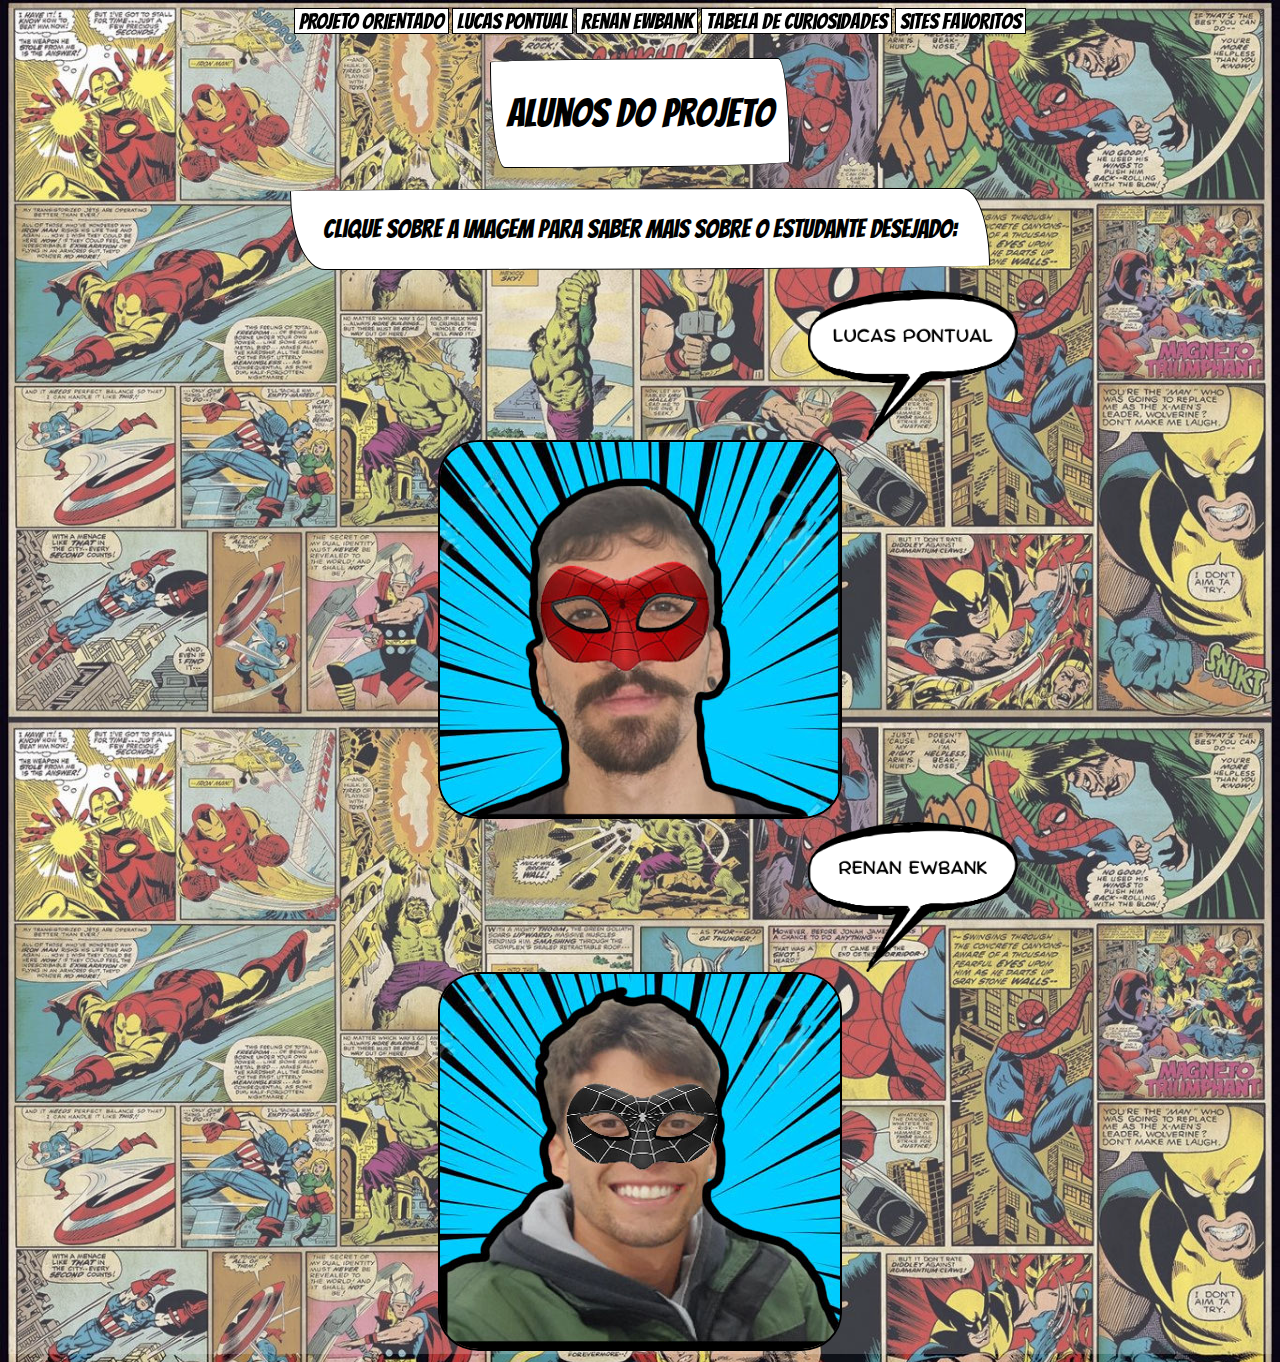
<file: index.html>
<!DOCTYPE html>
<html lang="en">
<head>
    <meta charset="UTF-8">
    <title>Projeto Orientado | Sistemas Para Internet</title>
    <link rel="stylesheet" href="main.css">
    <meta name="viewport" content="width=device-width, initial-scale=1">

</head>
<body id="home">
    <div class="fundo">
   <header>
        <!-- <div id="boxlogo"><a href="#home"><h1 id="logo">PROJETO ORIENTADO</h1></a></div> -->
    <nav>
        <ul id="ulnav">
        <li><a href="#home" class="navlink">PROJETO ORIENTADO</a></li>
        <li><a href="lucaspontual.html" class="navlink">Lucas Pontual</a> </li>
        <li><a href="renanewbank.html" class="navlink">Renan Ewbank</a></li>
        <li><a href="tabela.html" class="navlink">Tabela de curiosidades</a></li>
        <li><a href="Sites.html" class="navlink">Sites Favoritos</a></li>
    </ul>
</nav>
</header>
    <main>

<div class="comicbox1"><h2>Alunos do projeto</h2></div>

<div class="comicbox2"><p id="clickimagem">Clique sobre a imagem para saber mais sobre o estudante desejado:</p></div>
<div id="balaolucas"><img src="imgs/lucasbalao.png" alt="Balão de fala com escrita Lucas Pontual"></div>


<div class="trocaimagem">
<a href="lucaspontual.html">
    <img src="imgs/lucasmask3por4.jpg" alt="Foto 3 por 4 de Lucas Pontual com máscara de homem aranha na cor vermelha" class="trespor4" id="trespor4mask">
<img src="imgs/3por4.jpg" alt="Foto 3 por 4 de Lucas Pontual (original)" class="trespor4  trespor4original"></a>
</div>


<div id="balaorenan"><img src="imgs/renanbalao.png" alt="Balão de fala com escrita Renan Ewbank"></div>
<div class="trocaimagem">
<a href="renanewbank.html">
<img src="imgs/renanmask3por4.jpg" alt="Foto 3 por 4 de Renan Ewbank com máscara de homem aranha na cor preta" class="trespor4">
<img src="imgs/renan3por4.jpg" alt="Foto 3 por 4 de Renan Ewbank (original)" class="trespor4original trespor4">
</a>
</div>
</main>

</div>
</body>

</html>
</file>
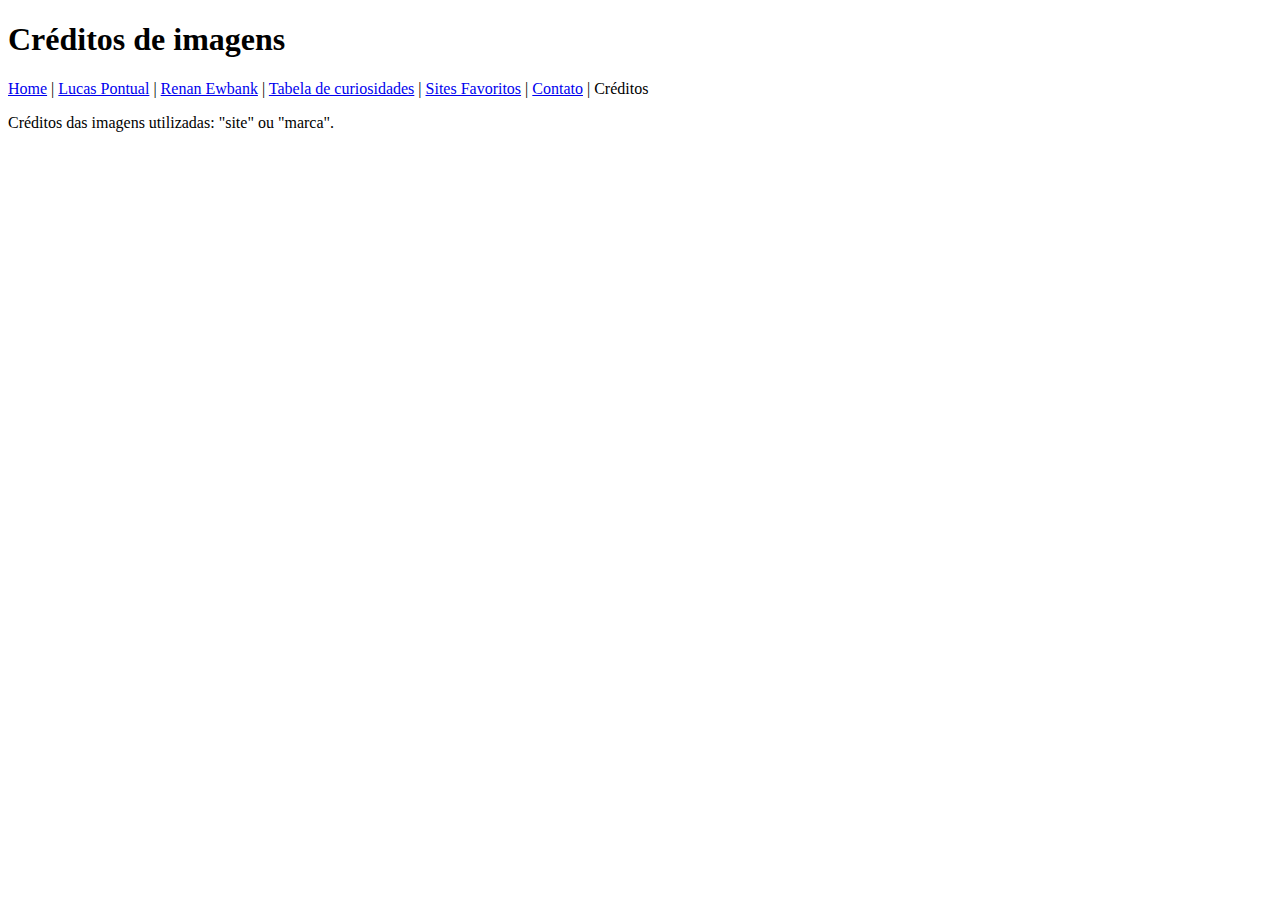
<file: cred.html>
<!DOCTYPE html>
<html lang="pt-br">
<head>
    <meta charset="UTF-8">

    <title>Créditos | Sistemas para Internet</title>
</head>
<body>
    <h1>Créditos de imagens</h1>

    <p>
        <a href="index.html">Home</a> | <a href="lucaspontual.html">Lucas Pontual</a> | <a href="renanewbank.html">Renan Ewbank</a> | <a href="tabela.html">Tabela de curiosidades</a> | <a href="Sites.html">Sites Favoritos</a> | <a href="form.html">Contato</a> | Créditos
    </p>

    <p>Créditos das imagens utilizadas: "site" ou "marca".</p>

</body>
</html>
</file>
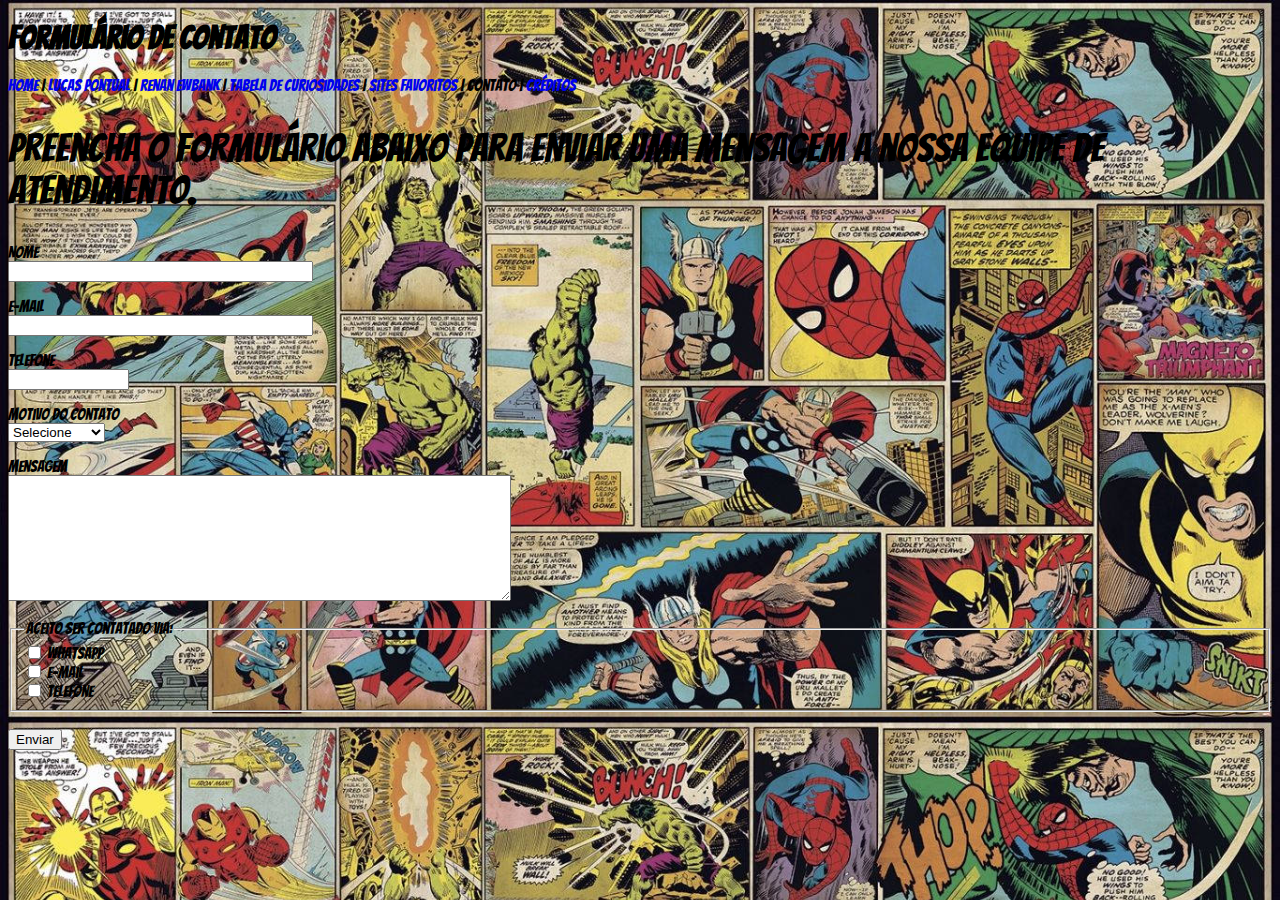
<file: form.html>
<!DOCTYPE html>
<html lang="pt-br">
<head>
    <meta charset="UTF-8">
    <link rel="stylesheet" href="main.css">
    <title>Contato | Sistemas para Internet</title>
</head>
<body>

    <h1>Formulário de Contato</h1>

    <p><a href="index.html">Home</a> | <a href="lucaspontual.html">Lucas Pontual</a> | <a href="renanewbank.html">Renan Ewbank</a> | <a href="tabela.html">Tabela de curiosidades</a> | <a href="Sites.html">Sites Favoritos</a> | Contato | <a href="cred.html">Créditos</a>
    </p>

    <h2>Preencha o formulário abaixo para enviar uma mensagem a nossa equipe de atendimento.</h2>

        <form method="post" action="http://hub.fatecrl.edu.br/sobrino/recebe-v2.php">
        <p>
            <label for="nome">Nome</label><br>
            <input type="text" name="nome" id="nome" size="35" maxlength="35">
        </p> 

        <p>
            <label for="email">E-mail</label><br> 
            <input type="email" name="email" id="email" size="35" maxlength="50">
        </p>

        <p>
            <label for="telefone">Telefone</label><br>
            <input type="tel" name="telefone" id="telefone" size="12" maxlength="12">
        </p>

        <p>
            <label for="motivo-contato">Motivo do contato</label><br>

            <select name="motivo-contato" id="motivo-contato">

                <option value="">Selecione</option>
                <option value="sugestao">Sugestão</option>
                <option value="informacao">Informação</option>
                <option value="elogio">Elogio</option>
                <option value="solicitacao">Solicitação</option>
                <option value="reclamacao">Reclamação</option>

            </select>

            <p>
                <label for="mensagem">Mensagem</label><br>
                <textarea name="mensagem" id="mensagem" rows="8" cols="60"></textarea> 
            </p>

        <fieldset>
            <legend>Aceito ser contatado via:</legend>

            <input type="checkbox" name="aceita-contato[]" value="whatsapp" id="aceita-contato-whatsapp">
            <label for="aceita-contato-whatsapp">WhatsApp</label><br>

            <input type="checkbox" name="aceita-contato[]" value="email" id="aceita-contato-e-mail">
            <label for="aceita-contato-e-mail">E-mail</label><br>

            <input type="checkbox" name="aceita-contato[]" value="telefone" id="aceita-contato-telefone">
            <label for="aceita-contato-telefone">Telefone</label>

        </fieldset><br>

        <button type="submit">Enviar</button>

        </form>


</body>
</html>
</file>
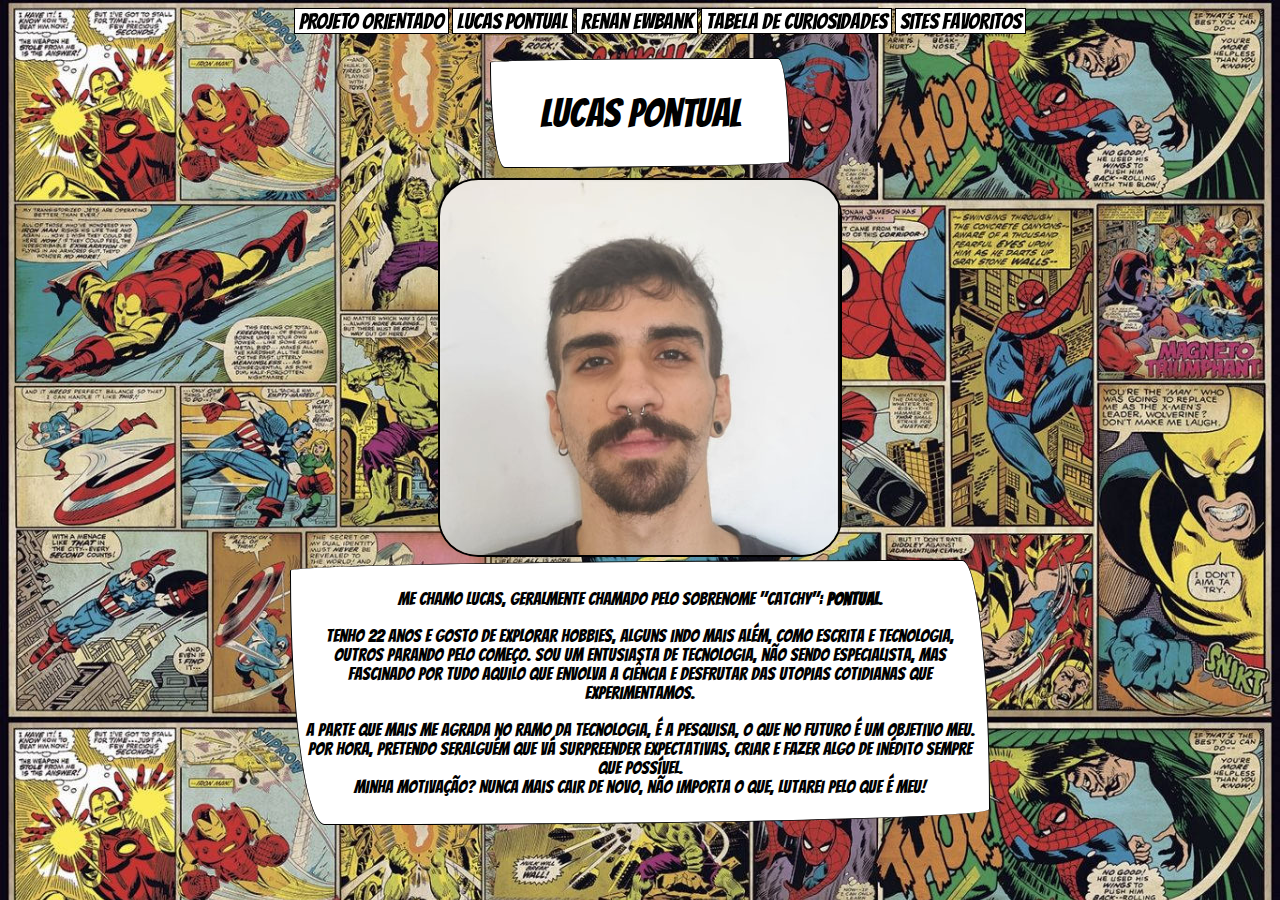
<file: lucaspontual.html>
<!DOCTYPE html>
<html lang="en">
<head>
    <meta charset="UTF-8">
    <link rel="stylesheet" href="main.css">
    <title>Lucas Pontual | Sistemas Para Internet</title>
    <style>
main{
    padding-top: 30px;
}
#desc{
    width: 700px;
    text-align: center;
    font-size: 18px;
    padding: 10px;
}
h2{
    text-align: center;
}
#nome{
    margin-bottom: 10px;
}
    </style>
</head>

<body>
    <header>
    <nav>
        <ul id="ulnav">
        <li><a href="index.html" class="navlink">PROJETO ORIENTADO</a></li>
        <li><a href="lucaspontual.html" class="navlink">Lucas Pontual</a> </li>
        <li><a href="renanewbank.html" class="navlink">Renan Ewbank</a></li>
        <li><a href="tabela.html" class="navlink">Tabela de curiosidades</a></li>
        <li><a href="Sites.html" class="navlink">Sites Favoritos</a></li>
    </ul>
    </nav>
</header>
<main>
    <div class="comicbox1" id="nome"><h2>Lucas Pontual</h2></div>
    <img src="imgs/3por4.jpg" class="trespor4" alt="foto 3 por 4 de Lucas Pontual">

    <div class="comicbox1" id="desc"><p>
    Me chamo Lucas, geralmente chamado pelo sobrenome "catchy": <b>Pontual</b>.</p>
    <p>Tenho 22 anos e gosto de explorar hobbies, alguns indo mais além, como escrita e tecnologia, outros parando pelo começo.
    Sou um entusiasta de tecnologia, não sendo especialista, mas fascinado por tudo aquilo que envolva a ciência e desfrutar das utopias cotidianas que experimentamos.</p>
    <p>A parte que mais me agrada no ramo da tecnologia, é a pesquisa, o que no futuro é um objetivo meu. <br> Por hora, pretendo seralguém que vá surpreender expectativas, criar e fazer algo de inédito sempre que possível.<br>
    Minha motivação? Nunca mais cair de novo, não importa o que, lutarei pelo que é meu!</p></div>
</main>
</body>
</html>
</file>
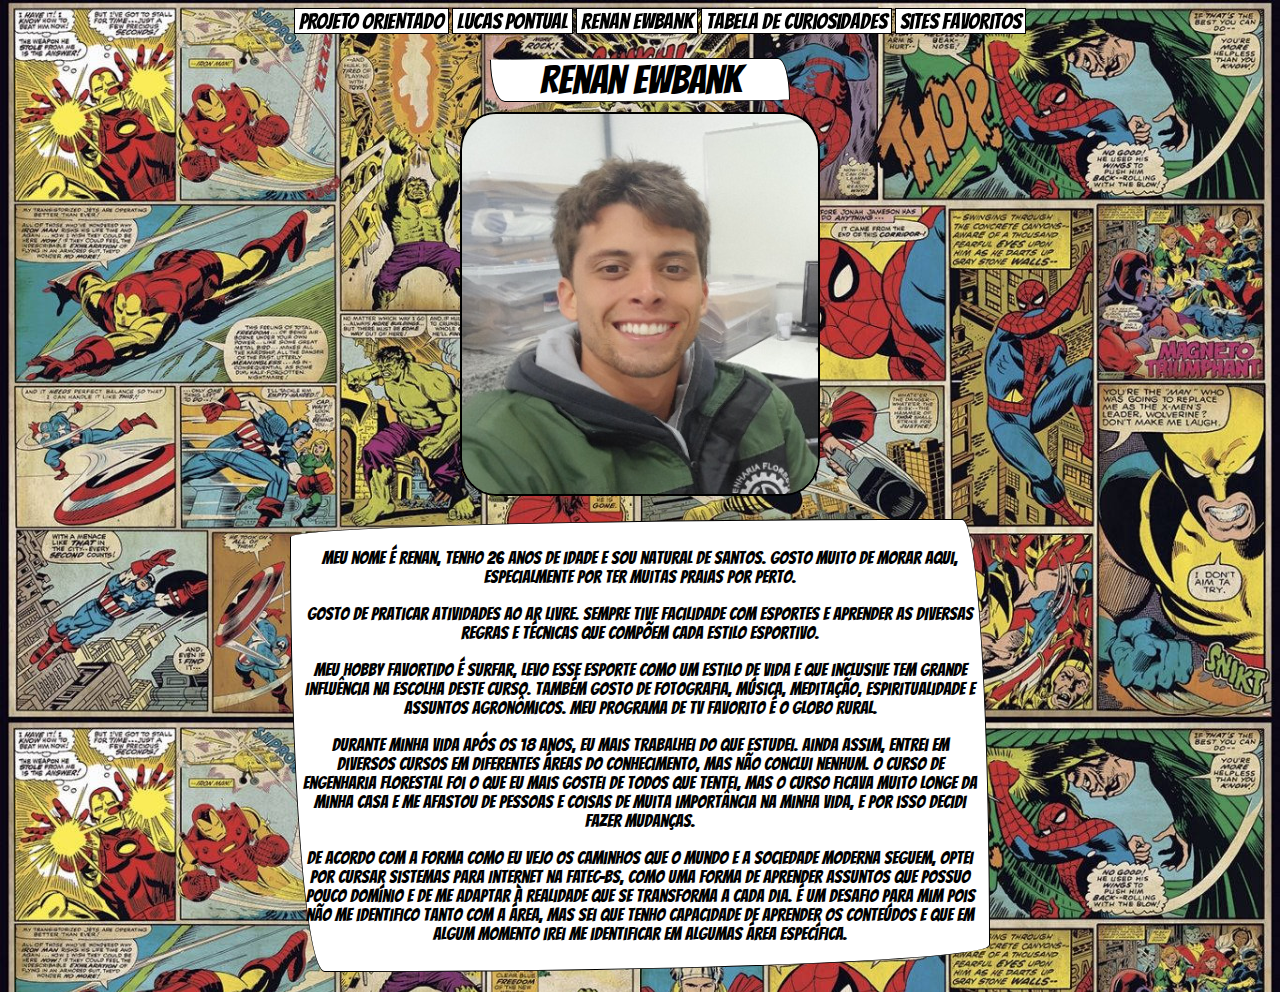
<file: renanewbank.html>
<!DOCTYPE html>
<html lang="pt-br">
<head>
    <meta charset="UTF-8">
    <title>Renan Ewbank | Sistemas Para Internet</title>
    <link rel="stylesheet" href="main.css">

    <style>
#desc{
    width: 700px;
    text-align: center;
    font-size: 18px;
    padding: 10px;
}    
#nome{
    margin-bottom: 10px;
}
    </style>
</head>

<body>
    <header>
        <nav>
            <ul id="ulnav">
            <li><a href="index.html" class="navlink">PROJETO ORIENTADO</a></li>
            <li><a href="lucaspontual.html" class="navlink">Lucas Pontual</a> </li>
            <li><a href="renanewbank.html" class="navlink">Renan Ewbank</a></li>
            <li><a href="tabela.html" class="navlink">Tabela de curiosidades</a></li>
            <li><a href="Sites.html" class="navlink">Sites Favoritos</a></li>
        </ul>
        </nav>
    </header>
    <main>
    <h2 class="comicbox1" id="nome">Renan Ewbank</h2>
    <img src="imgs/renan.jpg" alt="foto 3 por 4 de Renan Ewbank" class="trespor4">
<div id="desc" class="comicbox2">
    <p>Meu nome é Renan, tenho 26 anos de idade e sou natural de Santos. Gosto muito de morar aqui, especialmente por ter muitas praias por perto.</p>

    <p>Gosto de praticar atividades ao ar livre. Sempre tive facilidade com esportes e aprender as diversas regras e técnicas que compõem cada estilo esportivo.</p>

    <p>Meu hobby favortido é surfar, levo esse esporte como um estilo de vida e que inclusive tem grande influência na escolha deste curso. Também gosto de fotografia, música, meditação, espiritualidade e assuntos agronômicos. Meu programa de TV favorito é o Globo Rural.</p>

    <p>Durante minha vida após os 18 anos, eu mais trabalhei do que estudei. Ainda assim, entrei em diversos cursos em diferentes áreas do conhecimento, mas não conclui nenhum. O curso de Engenharia Florestal foi o que eu mais gostei de todos que tentei, mas o curso ficava muito longe da minha casa e me afastou de pessoas e coisas de muita importância na minha vida, e por isso decidi fazer mudanças.</p>

    <p>De acordo com a forma como eu vejo os caminhos que o mundo e a sociedade moderna seguem, optei por cursar Sistemas para Internet na FATEC-BS, como uma forma de aprender assuntos que possuo pouco domínio e de me adaptar à realidade que se transforma a cada dia. É um desafio para mim pois não me identifico tanto com a área, mas sei que tenho capacidade de aprender os conteúdos e que em algum momento irei me identificar em algumas área específica.
        </p>
</div>
    </main>
</body>
</html>
</file>
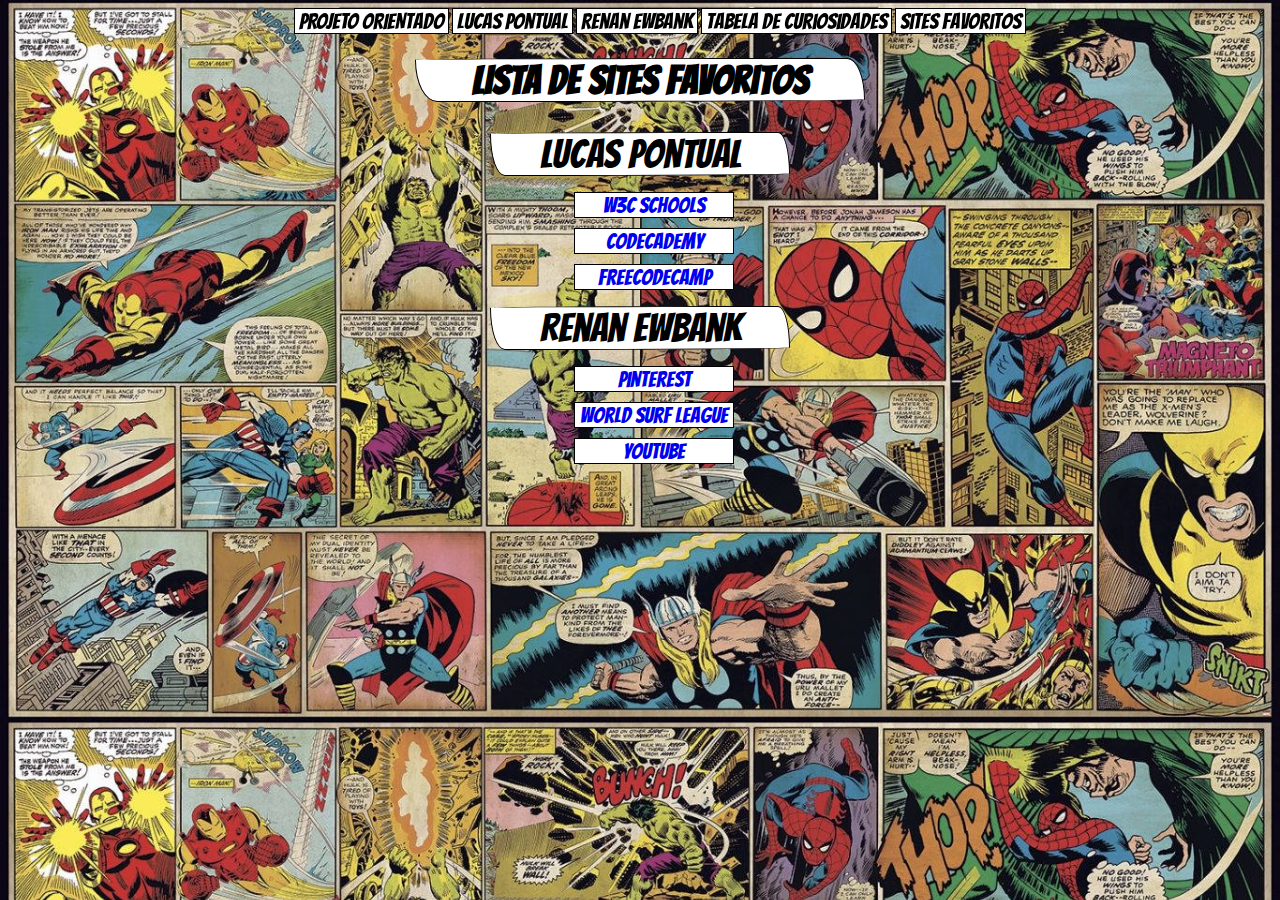
<file: sites.html>
<!DOCTYPE html>

<html lang="pt-br">

    <head>

        <meta charset="UTF-8">
        <link rel="stylesheet" href="main.css">
        <title>Sites favoritos | Sistemas para Internet</title>
<style>

h1{
    font-size: 2.5rem;
}
#h1comic{
    width: 450px;
    margin-bottom: 30px;
}
h2{
    margin-bottom: 0px;
}
.listasites{
    display:flex;
    width: 160px;
    position: relative;
    left: 43%;
    justify-content: center;
    margin-bottom: 10px;
}


</style>
    </head>

    <body>


        <header>
            <nav>
                <ul id="ulnav">
                <li><a href="index.html" class="navlink">PROJETO ORIENTADO</a></li>
                <li><a href="lucaspontual.html" class="navlink">Lucas Pontual</a> </li>
                <li><a href="renanewbank.html" class="navlink">Renan Ewbank</a></li>
                <li><a href="tabela.html" class="navlink">Tabela de curiosidades</a></li>
                <li><a href="Sites.html" class="navlink">Sites Favoritos</a></li>
            </ul>
            </nav>
        </header>
    <main>
        <h1 class="comicbox1" id="h1comic">Lista de sites favoritos</h1>


        <h2 class="comicbox1">Lucas Pontual</h2>


    <ul>
        <li class="listasites"><a href="https://www.w3schools.com/" target="_blank">W3C Schools</a></li>
        <li class="listasites"><a href="https://www.codecademy.com/" target="_blank">CodeCademy</a></li>
        <li class="listasites"><a href="https://www.freecodecamp.org/" target="_blank">FreeCodeCamp</a></li>
    </ul>


        <h2 class="comicbox1">Renan Ewbank</h2>


    <ul>
        <li class="listasites"><a href="https://br.pinterest.com/" target="_blank">Pinterest</a></li>
        <li class="listasites"><a href="https://www.worldsurfleague.com/" target="_blank">World Surf League</a></li>
        <li class="listasites"><a href="https://www.youtube.com/" target="_blank">YouTube</a></li>
    </ul>
</main>
    </body>

</html>
</file>
<file: main.css>
@import url('https://fonts.googleapis.com/css2?family=Bangers&family=Open+Sans:ital,wght@0,400;0,700;1,400&display=swap');

*{
    box-sizing: border-box;
}
body{
    font-family: Bangers, Verdana, Geneva, Tahoma, sans-serif;
    background-image: url(imgs/classic-dialogue-comic-book-bkctgbhicb7cb3ea.jpg);
    background-size: 100%;
    background-repeat: repeat-y;
    z-index: 1;

}
.fundo{
    background-color: rgba(255, 255, 255, 0.2);
    z-index: 1;
}
main{
    padding-top: 30px;
    text-align: center;
}
header{
    display: flex;
    left: 28%;
    height: 20px;
}
#ulnav{
    list-style-type: none;
    margin: 0;
    padding: 0;
    z-index: 10;
  }
li{
    display: inline-block;
    font-size: 1.4rem;
    background-color: white;
    border: 1px solid black;
    z-index: 10;
  }

  
#balaolucas{
    width: 150px;
    height: 150px;
    display: flex;
    border: none;
    position:relative;
    left: 800px;
  }
#balaorenan{
    width: 150px;
    height: 150px;
    display: flex;
    position: relative;
    border: none;
    left: 800px;
  }
.trespor4{
    border-radius: 10%;
    border: 2px solid black;
  }
.navlink{
    margin:0;
    padding: 2px 4px;
    text-decoration: none;
    color: black;
    /* font-size: 1.5rem; */
    z-index: 10;
    
}
.navlink:hover{
    background-color: rgb(128, 128, 128);
    text-decoration: none;
    border: 1px solid black;
    margin: 0;
    border-bottom: none;
}

.comicbox1{
    border-width: 3px 4px 3px 5px;
    border-radius:95% 4% 92% 5%/4% 95% 6% 95%;
    border: 1px solid black;
    background-color: #fff;
    width: 300px;
    margin: auto;
    display: block;
}
a{
    text-decoration: none;
}
.comicbox2{
    border-width: 3px 4px 3px 5px;
    border-radius:95% 4% 92% 5%/4% 95% 6% 95%;
    border: 1px solid black;
    background-color: #fff;
    width: 700px;
    margin: auto;
    display: block;
    margin-top: 20px;
    margin-bottom: 20px;
}
h2{
  font-size: 2.5em;
  font-weight: 200;
}
#clickimagem{
  font-size: 1.6rem;
}
nav{
  z-index: 10;
  position: fixed;
  left: 23%;
}

.trocaimagem{
  position: relative;
  display: inline-block;
}
.trespor4original{
  display: flex;
  position: absolute;
  top: 0px;
  opacity: 0;
}

.trespor4original:hover{
  opacity: 1;
}
</file>
